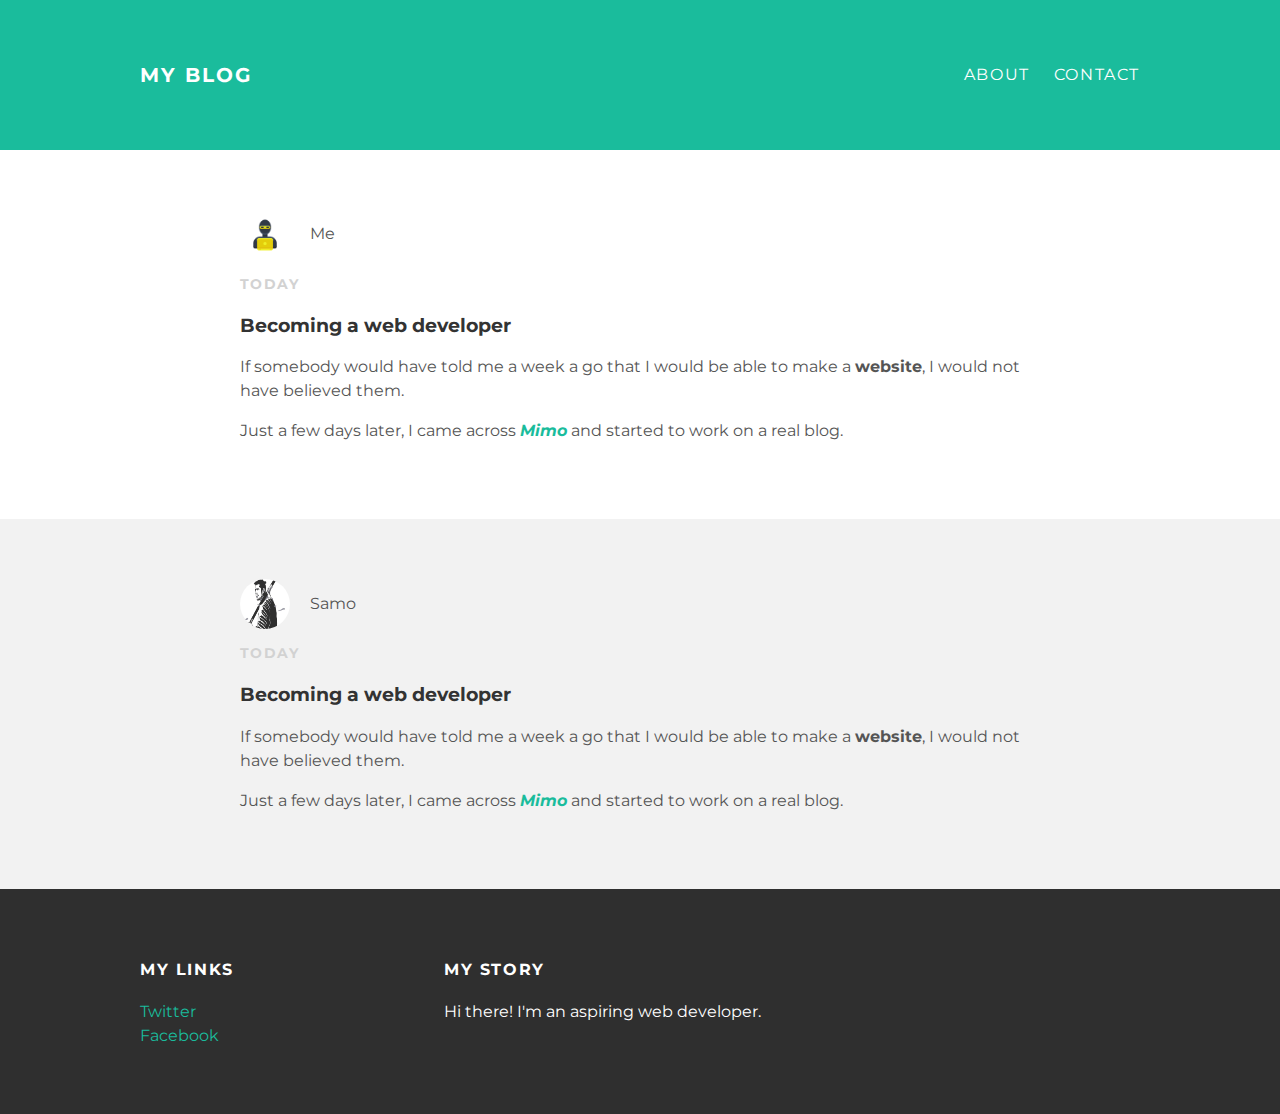
<file: index.html>
<!DOCTYPE html>
<html lang="en" dir="ltr">
  <head>
    <meta charset="utf-8">
    <title>My blog</title>
    <link rel="stylesheet" type="text/css" href="styles.css">
  </head>
  <body>
    <div id="header">
      <div class="container">
        <a id="header-title" href="index.html">My Blog</a>
        <ul id="header-nav">
          <li><a href="about.html">About</a></li>
          <li><a href="mailto:imhmdiz11@gmail.com"> Contact</a></li>
        </ul>
      </div>
    </div>
    <div id="content">
      <div class="post-container">
      	<div class="post">
      		  <div class="post-author">
      			     <img src="me.jpg">
      			     <span>Me</span>
            </div>
 			        <p class="post-date">Today</p>
 			        <h3 class="post-title">Becoming a web developer</h3>
 			      <div class="post-content">
 				       <p>If somebody would have told me a week a go that I would be able to make a <strong>website</strong>, I would not have believed them.</p>
 				       <p>Just a few days later, I came across <strong><em><a href="https://getmimo.com">Mimo</a></em></strong> and started to work on a real blog.</p>
			      </div>
          </div>
  		  </div>
        <div class="post-container">
        	<div class="post">
        		  <div class="post-author">
        			     <img src="samo.jpg">
        			     <span>Samo</span>
              </div>
   			        <p class="post-date">Today</p>
   			        <h3 class="post-title">Becoming a web developer</h3>
   			      <div class="post-content">
   				       <p>If somebody would have told me a week a go that I would be able to make a <strong>website</strong>, I would not have believed them.</p>
   				       <p>Just a few days later, I came across <strong><em><a href="https://getmimo.com">Mimo</a></em></strong> and started to work on a real blog.</p>
  			      </div>
            </div>
    		  </div>
    </div>
    <div id="footer">
      <div class="container">
	      	<div class="column">
	   			<h4>My Links</h4>
	  			 <p>
	   			 	<a href="#">Twitter</a><br>
	  				<a href="#">Facebook</a>
	  			</p>
	  		</div>
	     	<div class="column">
	      		<h4>My Story</h4>
	      		<p>Hi there! I'm an aspiring web developer.</p>
	     	</div>
    	</div>
      </div>
    </div>
  </body>
</html>
</file>
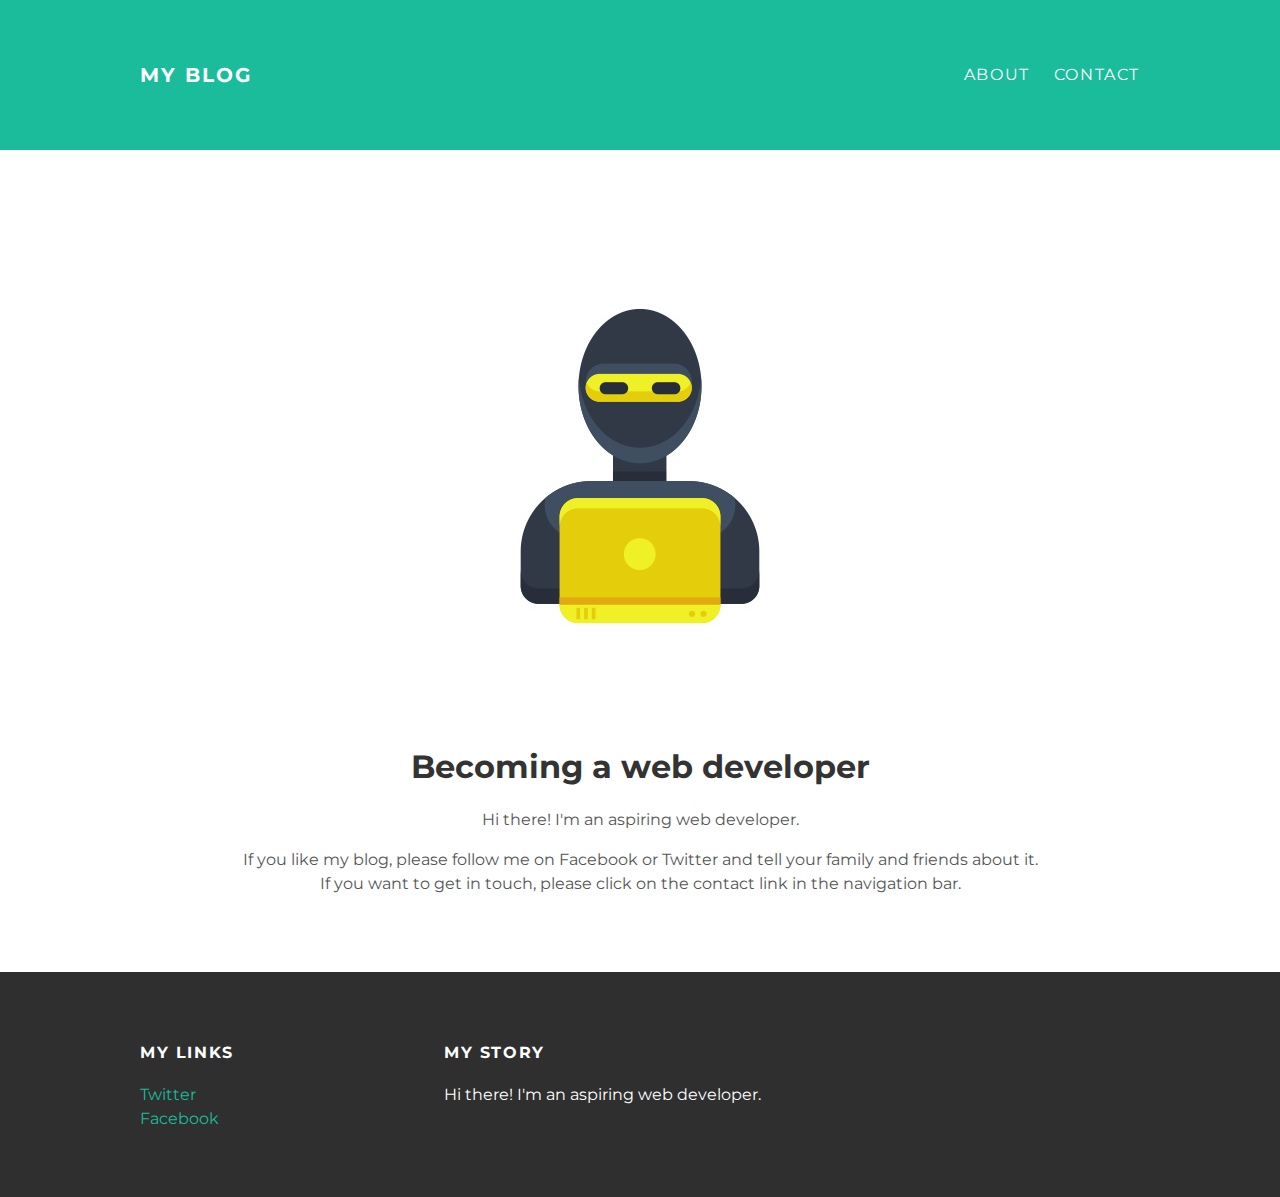
<file: about.html>
<!DOCTYPE html>
<html lang="en" dir="ltr">
  <head>
    <meta charset="utf-8">
    <title>My blog</title>
    <link rel="stylesheet" type="text/css" href="styles.css">
  </head>
  <body>
    <div id="header">
      <div class="container">
        <a id="header-title" href="index.html">My Blog</a>
        <ul id="header-nav">
          <li><a href="about.html">About</a></li>
          <li><a href="mailto:imhmdiz11@gmail.com"> Contact</a></li>
        </ul>
      </div>
    </div>
    <div id="content">
      <div class="container">
      	<div class="about">
      		<div class="about-author">
      			<img src="me.jpg">
 			</div>
 			<h1 class="about-title">Becoming a web developer</h1>
 			<div class="about-content">
        <p>Hi there! I'm an aspiring web developer.</p>
        <p>If you like my blog, please follow me on Facebook or Twitter and tell your family and friends about it. If you want to get in touch, please click on the contact link in the navigation bar.</p>
      </div> <!-- about-content -->
  </div> <!-- about -->
 </div> <!-- container -->
</div> <!-- content -->
    <div id="footer">
      <div class="container">
	      	<div class="column">
	   			<h4>My Links</h4>
	  			 <p>
	   			 	<a href="#">Twitter</a><br>
	  				<a href="#">Facebook</a>
	  			</p>
	  		</div>
	     	<div class="column">
	      		<h4>My Story</h4>
	      		<p>Hi there! I'm an aspiring web developer.</p>
	     	</div>
    	</div>
      </div>
    </div>
  </body>
</html>
</file>
<file: styles.css>
@import url(http://fonts.googleapis.com/css?family=Montserrat:400,700);
body {
 color: #555;
 margin: 0;

 font-family: 'Montserrat', sans-serif;
}
#header {
 background-color: #1abc9c;
 height: 150px;
 line-height: 150px;
}
#header a {
 color: white;
 text-decoration: none;

 text-transform: uppercase;
 letter-spacing: 0.1em;
}
#header a:hover {
 color: #222;
}
#header-title {
 display: block;
 float: left;

 font-size: 20px;
 font-weight: bold;
}
#header-nav {
 display: block;
 float: right;
 margin-top: 0;
}
#header-nav li {
 display: inline;
 padding-left: 20px;
}
.container {
 max-width: 1000px;
 margin: 0 auto;
}
#footer {
 background-color: #2f2f2f;
 padding: 50px 0;
}
.column {
 min-width: 300px;
 display: inline-block;
 vertical-align: top;
}
#footer h4 {
 color: white;
 text-transform: uppercase;
 letter-spacing: 0.1em;
}
#footer p {
 color: white;
}
a {
 color: #1abc9c;
 text-decoration: none;
}
a:hover {
 color: #F6A623;
}
.post {
 max-width: 800px;
 margin: 0 auto;
 padding: 60px 0;
}
.post-author img {
 width: 50px;
 height: 50px;
 vertical-align: middle;
}
.post-author span {
 margin-left: 16px;
}
.post-date {
 color: #D2D2D2;

 font-size: 14px;
 font-weight: bold;

 text-transform: uppercase;
 letter-spacing: 0.1em;
}
h1, h2, h3, h4 {
 color: #333;
}
p {
 line-height: 1.5;
}

.post, .about {
 max-width: 800px;
 margin: 0 auto;
 padding: 60px 0;
}
.about {
 text-align: center;
}
.post-author img,
.about-author img {
 border-radius: 50%;
}
.post-container:nth-child(even) {
 background-color: #f2f2f2;
}
</file>
